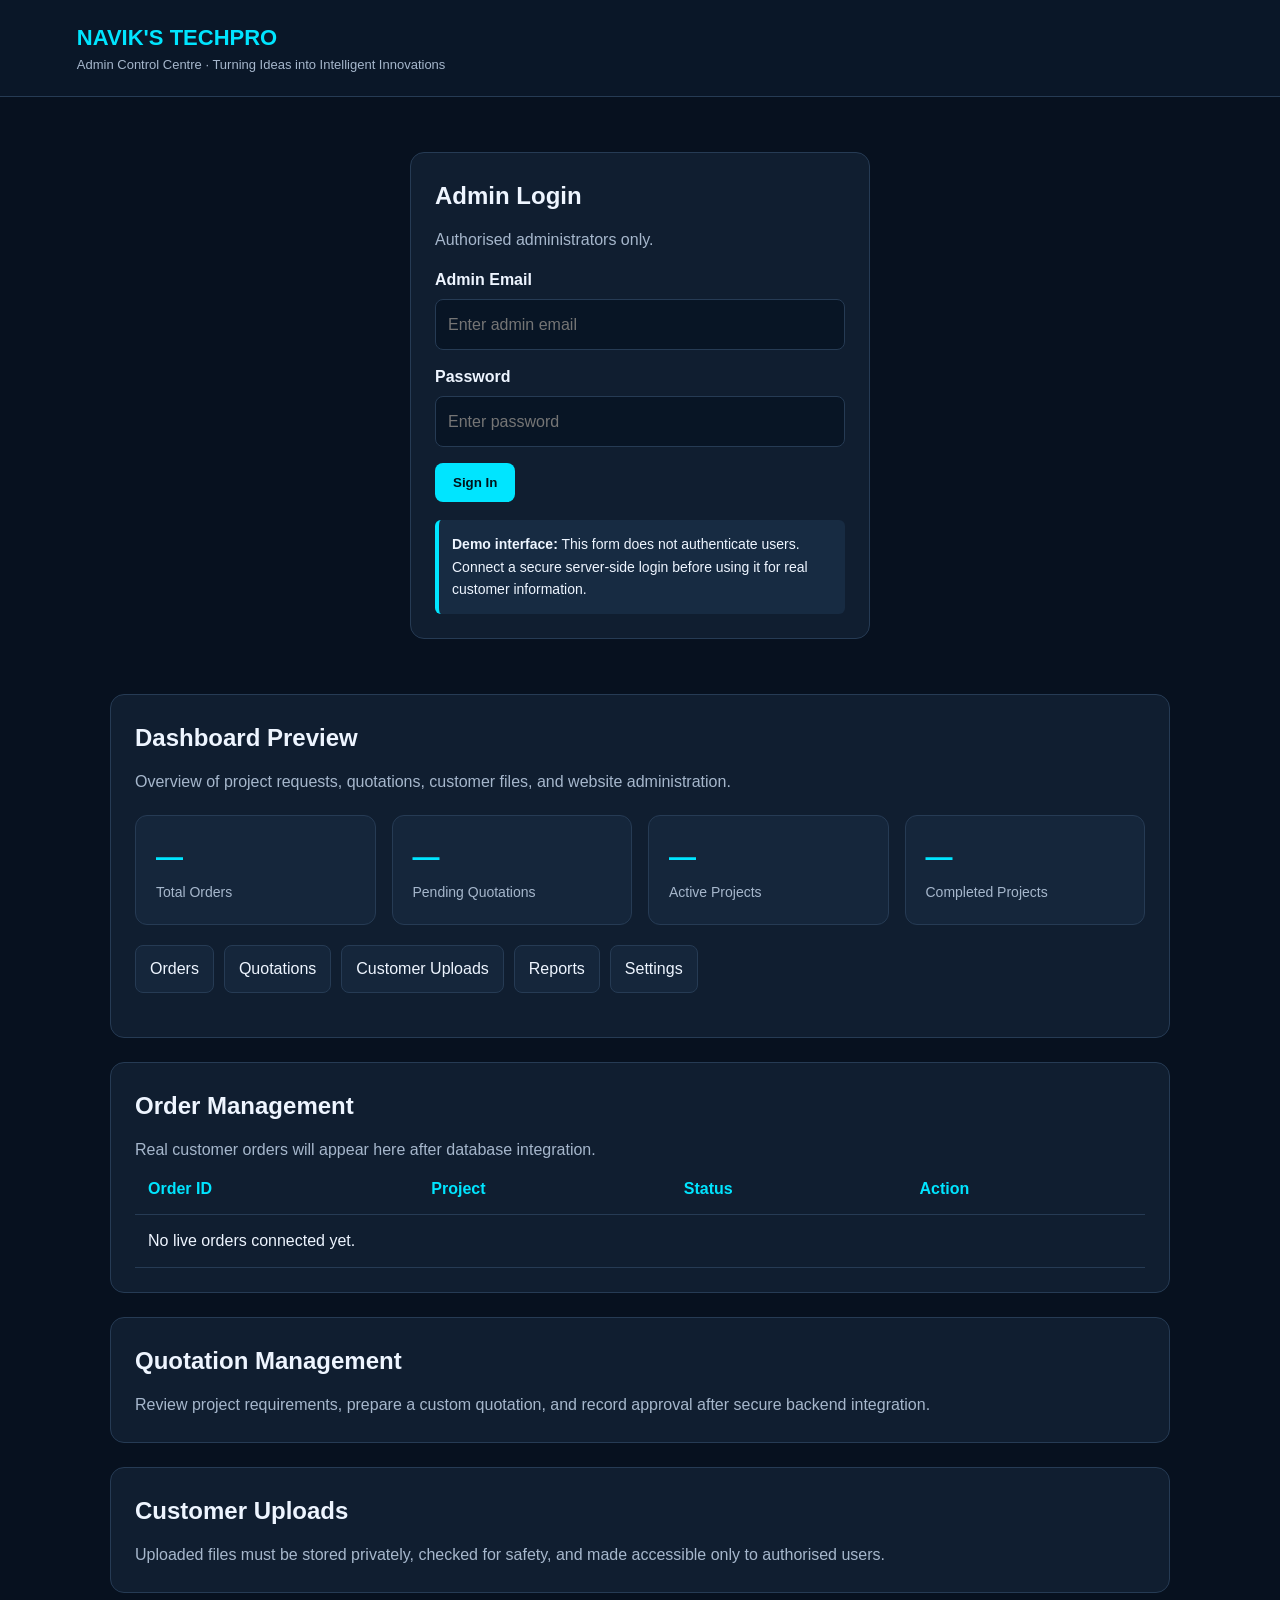
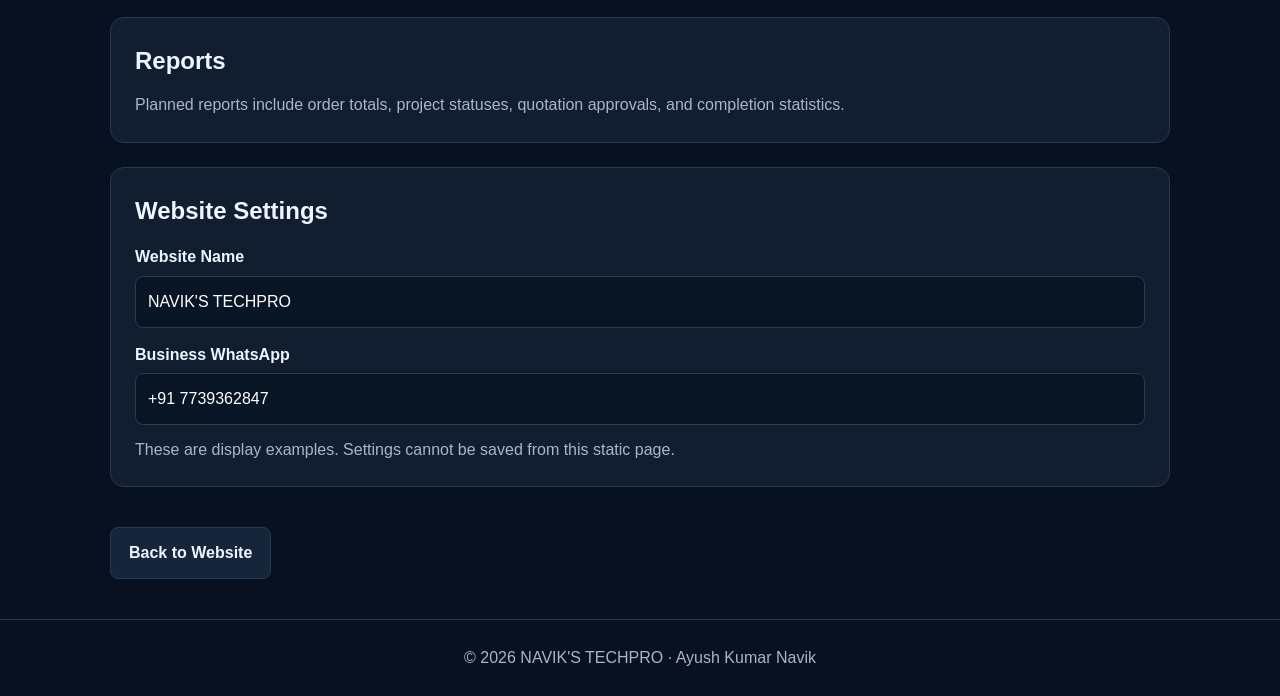
<file: admin.html>
<!DOCTYPE html>
<html lang="en">
<head>
<meta charset="UTF-8">
<meta name="viewport" content="width=device-width, initial-scale=1.0">
<title>Admin Dashboard | NAVIK'S TECHPRO</title>

<style>
* {
    box-sizing: border-box;
    margin: 0;
    padding: 0;
}

:root {
    --bg: #07111f;
    --panel: #101e30;
    --panel2: #15263b;
    --text: #eef5ff;
    --muted: #a6b7cc;
    --accent: #00e5ff;
    --border: #263b54;
}

body {
    font-family: Arial, sans-serif;
    background: var(--bg);
    color: var(--text);
    line-height: 1.6;
}

header {
    padding: 20px 6%;
    border-bottom: 1px solid var(--border);
    background: #0a1728;
}

.brand {
    color: var(--accent);
    font-size: 22px;
    font-weight: bold;
}

header p {
    color: var(--muted);
    font-size: 13px;
}

main {
    max-width: 1100px;
    margin: 35px auto;
    padding: 0 20px;
}

h1, h2, h3 {
    margin-bottom: 12px;
}

p {
    color: var(--muted);
}

.panel {
    background: var(--panel);
    border: 1px solid var(--border);
    border-radius: 14px;
    padding: 24px;
    margin-bottom: 24px;
}

.login-panel {
    max-width: 460px;
    margin: 55px auto;
}

label {
    display: block;
    margin: 14px 0 6px;
    font-weight: bold;
}

input, select, textarea {
    width: 100%;
    padding: 12px;
    background: #081525;
    color: white;
    border: 1px solid var(--border);
    border-radius: 8px;
    font: inherit;
}

button, .button {
    display: inline-block;
    margin-top: 16px;
    padding: 12px 18px;
    background: var(--accent);
    color: #00131b;
    border: none;
    border-radius: 8px;
    font-weight: bold;
    text-decoration: none;
    cursor: pointer;
}

.secondary {
    background: var(--panel2);
    color: var(--text);
    border: 1px solid var(--border);
}

.notice {
    background: #172b42;
    border-left: 4px solid var(--accent);
    padding: 13px;
    border-radius: 6px;
    margin-top: 18px;
    font-size: 14px;
}

.dashboard-grid {
    display: grid;
    grid-template-columns: repeat(auto-fit, minmax(190px, 1fr));
    gap: 16px;
    margin: 20px 0;
}

.stat {
    background: var(--panel2);
    border: 1px solid var(--border);
    border-radius: 12px;
    padding: 20px;
}

.stat strong {
    display: block;
    color: var(--accent);
    font-size: 27px;
}

.stat span {
    color: var(--muted);
    font-size: 14px;
}

.menu {
    display: flex;
    flex-wrap: wrap;
    gap: 10px;
    margin: 20px 0;
}

.menu a {
    color: var(--text);
    background: var(--panel2);
    border: 1px solid var(--border);
    border-radius: 8px;
    padding: 10px 14px;
    text-decoration: none;
}

.menu a:hover {
    border-color: var(--accent);
}

.table-wrap {
    overflow-x: auto;
}

table {
    width: 100%;
    border-collapse: collapse;
    min-width: 550px;
}

th, td {
    padding: 13px;
    border-bottom: 1px solid var(--border);
    text-align: left;
}

th {
    color: var(--accent);
}

footer {
    text-align: center;
    padding: 25px;
    color: var(--muted);
    border-top: 1px solid var(--border);
    margin-top: 40px;
}

@media (max-width: 600px) {
    main {
        margin-top: 20px;
    }

    .panel {
        padding: 17px;
    }
}
</style>
</head>

<body>

<header>
    <div class="brand">NAVIK'S TECHPRO</div>
    <p>Admin Control Centre · Turning Ideas into Intelligent Innovations</p>
</header>

<main>

    <!-- ADMIN LOGIN INTERFACE -->
    <section class="panel login-panel">
        <h1>Admin Login</h1>
        <p>Authorised administrators only.</p>

        <form action="#" method="post">
            <label for="admin-email">Admin Email</label>
            <input
                type="email"
                id="admin-email"
                name="admin_email"
                placeholder="Enter admin email"
                autocomplete="username"
                required
            >

            <label for="admin-password">Password</label>
            <input
                type="password"
                id="admin-password"
                name="admin_password"
                placeholder="Enter password"
                autocomplete="current-password"
                required
            >

            <button type="submit">Sign In</button>
        </form>

        <div class="notice">
            <strong>Demo interface:</strong> This form does not authenticate
            users. Connect a secure server-side login before using it for
            real customer information.
        </div>
    </section>

    <!-- DASHBOARD DESIGN PREVIEW -->
    <section class="panel">
        <h1>Dashboard Preview</h1>
        <p>
            Overview of project requests, quotations, customer files,
            and website administration.
        </p>

        <div class="dashboard-grid">
            <div class="stat">
                <strong>—</strong>
                <span>Total Orders</span>
            </div>

            <div class="stat">
                <strong>—</strong>
                <span>Pending Quotations</span>
            </div>

            <div class="stat">
                <strong>—</strong>
                <span>Active Projects</span>
            </div>

            <div class="stat">
                <strong>—</strong>
                <span>Completed Projects</span>
            </div>
        </div>

        <nav class="menu">
            <a href="#orders">Orders</a>
            <a href="#quotations">Quotations</a>
            <a href="#uploads">Customer Uploads</a>
            <a href="#reports">Reports</a>
            <a href="#settings">Settings</a>
        </nav>
    </section>

    <section class="panel" id="orders">
        <h2>Order Management</h2>
        <p>Real customer orders will appear here after database integration.</p>

        <div class="table-wrap">
            <table>
                <thead>
                    <tr>
                        <th>Order ID</th>
                        <th>Project</th>
                        <th>Status</th>
                        <th>Action</th>
                    </tr>
                </thead>
                <tbody>
                    <tr>
                        <td colspan="4">
                            No live orders connected yet.
                        </td>
                    </tr>
                </tbody>
            </table>
        </div>
    </section>

    <section class="panel" id="quotations">
        <h2>Quotation Management</h2>
        <p>
            Review project requirements, prepare a custom quotation,
            and record approval after secure backend integration.
        </p>
    </section>

    <section class="panel" id="uploads">
        <h2>Customer Uploads</h2>
        <p>
            Uploaded files must be stored privately, checked for safety,
            and made accessible only to authorised users.
        </p>
    </section>

    <section class="panel" id="reports">
        <h2>Reports</h2>
        <p>
            Planned reports include order totals, project statuses,
            quotation approvals, and completion statistics.
        </p>
    </section>

    <section class="panel" id="settings">
        <h2>Website Settings</h2>

        <label for="site-name">Website Name</label>
        <input
            id="site-name"
            type="text"
            value="NAVIK'S TECHPRO"
            readonly
        >

        <label for="contact-number">Business WhatsApp</label>
        <input
            id="contact-number"
            type="text"
            value="+91 7739362847"
            readonly
        >

        <p style="margin-top: 12px;">
            These are display examples. Settings cannot be saved
            from this static page.
        </p>
    </section>

    <a class="button secondary" href="index.html">
        Back to Website
    </a>

</main>

<footer>
    © 2026 NAVIK'S TECHPRO · Ayush Kumar Navik
</footer>

</body>
</html>
</file>
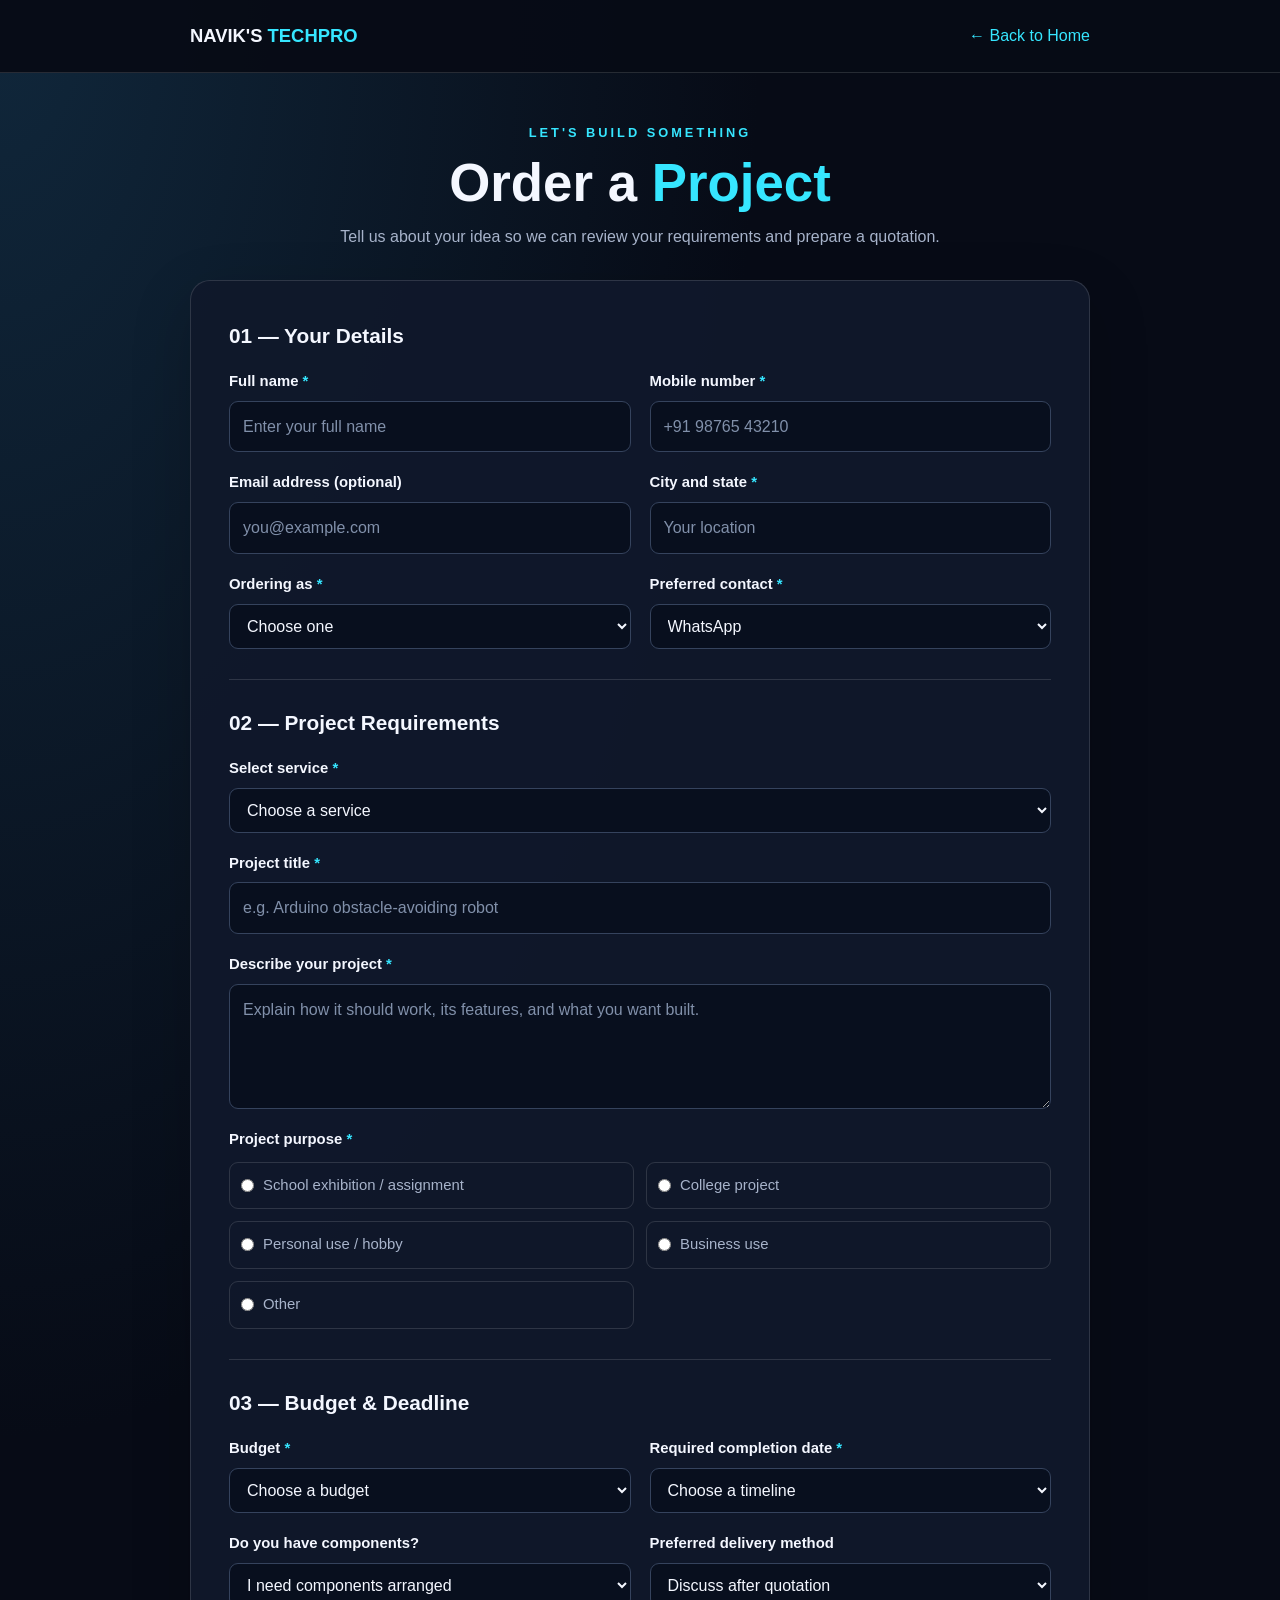
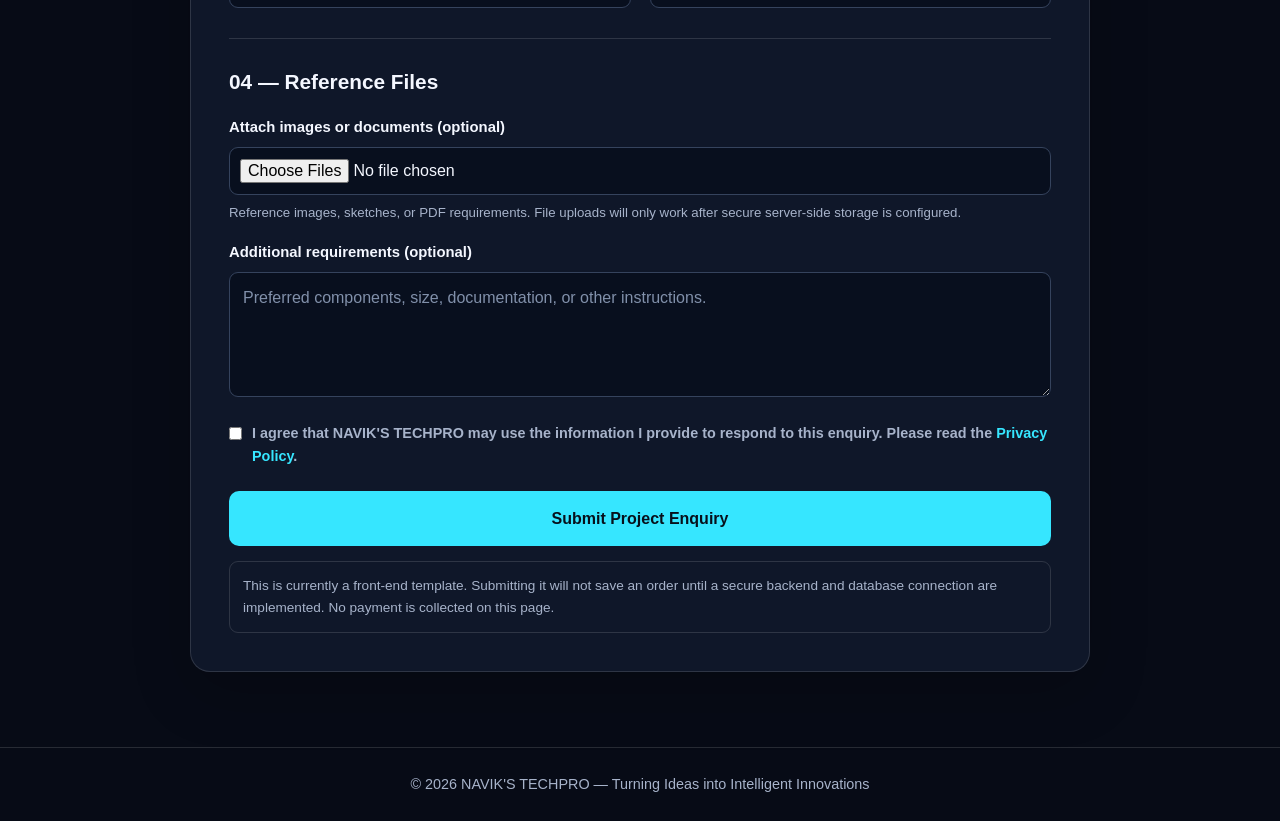
<file: order.html>
<!DOCTYPE html>
<html lang="en">
<head>
  <meta charset="UTF-8">
  <meta name="viewport" content="width=device-width, initial-scale=1.0">
  <meta name="theme-color" content="#070b16">
  <meta name="description" content="Submit your technology project enquiry to NAVIK'S TECHPRO.">
  <title>Order a Project | NAVIK'S TECHPRO</title>

  <style>
    :root {
      --bg: #070b16;
      --panel: #10182b;
      --cyan: #36e6ff;
      --purple: #9b72ff;
      --text: #f4f7ff;
      --muted: #a7b3ca;
      --border: rgba(255,255,255,.13);
    }

    * { box-sizing: border-box; margin: 0; padding: 0; }

    body {
      font-family: Arial, Helvetica, sans-serif;
      background:
        radial-gradient(ellipse at top left, #10273b, transparent 42%),
        var(--bg);
      color: var(--text);
      line-height: 1.6;
      min-height: 100vh;
    }

    a { color: inherit; text-decoration: none; }

    .container { width: min(900px, 92%); margin: auto; }

    header {
      border-bottom: 1px solid var(--border);
      background: rgba(7,11,22,.95);
    }

    .navbar {
      min-height: 72px;
      display: flex;
      justify-content: space-between;
      align-items: center;
      gap: 16px;
      flex-wrap: wrap;
      padding: 12px 0;
    }

    .logo { font-weight: 900; font-size: 1.15rem; }
    .logo span { color: var(--cyan); }

    .back-link { color: var(--cyan); }

    main { padding: 50px 0 75px; }

    .intro { text-align: center; margin-bottom: 30px; }

    .eyebrow {
      color: var(--cyan);
      font-size: .8rem;
      letter-spacing: 3px;
      text-transform: uppercase;
      font-weight: 800;
    }

    h1 {
      font-size: clamp(2rem, 5vw, 3.3rem);
      line-height: 1.15;
      margin: 10px 0;
    }

    .intro p { color: var(--muted); }

    .form-panel {
      background: rgba(16,24,43,.96);
      border: 1px solid var(--border);
      border-radius: 20px;
      padding: clamp(20px, 5vw, 38px);
      box-shadow: 0 20px 60px rgba(0,0,0,.2);
    }

    .form-section + .form-section {
      border-top: 1px solid var(--border);
      margin-top: 30px;
      padding-top: 26px;
    }

    h2 { font-size: 1.3rem; margin-bottom: 18px; }

    .form-grid {
      display: grid;
      grid-template-columns: repeat(2, minmax(0, 1fr));
      gap: 19px;
    }

    .field { display: flex; flex-direction: column; gap: 7px; }
    .full { grid-column: 1 / -1; }

    label, legend { font-weight: 700; font-size: .93rem; }

    .required { color: var(--cyan); }

    input, select, textarea {
      width: 100%;
      padding: 12px 13px;
      border: 1px solid #35435d;
      border-radius: 9px;
      background: #080f1e;
      color: var(--text);
      font: inherit;
    }

    input:focus, select:focus, textarea:focus {
      outline: 2px solid var(--cyan);
      outline-offset: 2px;
    }

    input::placeholder, textarea::placeholder { color: #8190aa; }

    textarea { resize: vertical; min-height: 125px; }

    input[type="file"] { padding: 10px; }

    fieldset { border: 0; min-width: 0; }

    .choices {
      display: grid;
      grid-template-columns: repeat(2, minmax(0, 1fr));
      gap: 12px;
      margin-top: 10px;
    }

    .choice {
      display: flex;
      align-items: flex-start;
      gap: 9px;
      border: 1px solid var(--border);
      padding: 11px;
      border-radius: 9px;
      color: var(--muted);
      font-weight: 400;
    }

    .choice input {
      width: auto;
      margin-top: 5px;
      accent-color: var(--cyan);
    }

    .hint { color: var(--muted); font-size: .83rem; }

    .consent {
      display: flex;
      gap: 10px;
      align-items: flex-start;
      margin-top: 25px;
      color: var(--muted);
      font-size: .9rem;
    }

    .consent input {
      width: auto;
      margin-top: 5px;
      accent-color: var(--cyan);
    }

    .submit-button {
      display: block;
      width: 100%;
      margin-top: 23px;
      border: 0;
      border-radius: 10px;
      padding: 15px;
      background: var(--cyan);
      color: #07101b;
      font: inherit;
      font-weight: 900;
      cursor: pointer;
    }

    .submit-button:hover { background: #91f3ff; }

    .notice {
      margin-top: 15px;
      padding: 13px;
      border-radius: 9px;
      border: 1px solid var(--border);
      color: var(--muted);
      font-size: .85rem;
    }

    footer {
      border-top: 1px solid var(--border);
      padding: 25px 0;
      color: var(--muted);
      text-align: center;
      font-size: .9rem;
    }

    @media (max-width: 600px) {
      .form-grid, .choices { grid-template-columns: 1fr; }
      .full { grid-column: auto; }
      main { padding-top: 35px; }
    }
  </style>
</head>

<body>
<header>
  <div class="container navbar">
    <a class="logo" href="index.html">NAVIK'S <span>TECHPRO</span></a>
    <a class="back-link" href="index.html">← Back to Home</a>
  </div>
</header>

<main class="container">
  <div class="intro">
    <div class="eyebrow">Let's Build Something</div>
    <h1>Order a <span style="color:#36e6ff">Project</span></h1>
    <p>Tell us about your idea so we can review your requirements and prepare a quotation.</p>
  </div>

  <div class="form-panel">
    <!--
      This is a front-end form template.
      Do not enter real customer data expecting it to be saved:
      no backend is connected yet.
    -->
    <form action="#" method="post" enctype="multipart/form-data">

      <section class="form-section">
        <h2>01 — Your Details</h2>
        <div class="form-grid">
          <div class="field">
            <label for="name">Full name <span class="required">*</span></label>
            <input id="name" name="customer_name" type="text"
                   autocomplete="name" maxlength="100" required
                   placeholder="Enter your full name">
          </div>

          <div class="field">
            <label for="phone">Mobile number <span class="required">*</span></label>
            <input id="phone" name="phone" type="tel"
                   autocomplete="tel" maxlength="20" required
                   placeholder="+91 98765 43210">
          </div>

          <div class="field">
            <label for="email">Email address (optional)</label>
            <input id="email" name="email" type="email"
                   autocomplete="email" maxlength="254"
                   placeholder="you@example.com">
          </div>

          <div class="field">
            <label for="city">City and state <span class="required">*</span></label>
            <input id="city" name="city" type="text"
                   autocomplete="address-level2" maxlength="120"
                   required placeholder="Your location">
          </div>

          <div class="field">
            <label for="customer_type">Ordering as <span class="required">*</span></label>
            <select id="customer_type" name="customer_type" required>
              <option value="">Choose one</option>
              <option value="student">Student</option>
              <option value="individual">Individual / hobbyist</option>
              <option value="school">School / college</option>
              <option value="business">Business / organisation</option>
            </select>
          </div>

          <div class="field">
            <label for="contact_method">Preferred contact <span class="required">*</span></label>
            <select id="contact_method" name="contact_method" required>
              <option value="whatsapp">WhatsApp</option>
              <option value="call">Phone call</option>
              <option value="email">Email</option>
            </select>
          </div>
        </div>
      </section>

      <section class="form-section">
        <h2>02 — Project Requirements</h2>
        <div class="form-grid">
          <div class="field full">
            <label for="service">Select service <span class="required">*</span></label>
            <select id="service" name="service" required>
              <option value="">Choose a service</option>
              <option>Arduino & Robotics</option>
              <option>AI Projects</option>
              <option>Website Development</option>
              <option>School & College Projects</option>
              <option>Electronics Repair & Prototyping</option>
              <option>IoT & Smart Home Projects</option>
              <option>Technical Consultation</option>
              <option>3D Design & CAD</option>
              <option>Other</option>
            </select>
          </div>

          <div class="field full">
            <label for="project_name">Project title <span class="required">*</span></label>
            <input id="project_name" name="project_name" type="text"
                   maxlength="150" required
                   placeholder="e.g. Arduino obstacle-avoiding robot">
          </div>

          <div class="field full">
            <label for="description">Describe your project <span class="required">*</span></label>
            <textarea id="description" name="description"
                      minlength="10" maxlength="5000" required
                      placeholder="Explain how it should work, its features, and what you want built."></textarea>
          </div>

          <fieldset class="field full">
            <legend>Project purpose <span class="required">*</span></legend>
            <div class="choices">
              <label class="choice"><input type="radio" name="purpose" value="school" required> School exhibition / assignment</label>
              <label class="choice"><input type="radio" name="purpose" value="college"> College project</label>
              <label class="choice"><input type="radio" name="purpose" value="personal"> Personal use / hobby</label>
              <label class="choice"><input type="radio" name="purpose" value="business"> Business use</label>
              <label class="choice"><input type="radio" name="purpose" value="other"> Other</label>
            </div>
          </fieldset>
        </div>
      </section>

      <section class="form-section">
        <h2>03 — Budget & Deadline</h2>
        <div class="form-grid">
          <div class="field">
            <label for="budget">Budget <span class="required">*</span></label>
            <select id="budget" name="budget" required>
              <option value="">Choose a budget</option>
              <option>Under ₹500</option>
              <option>₹500–₹2,000</option>
              <option>₹2,001–₹5,000</option>
              <option>₹5,001–₹10,000</option>
              <option>Above ₹10,000</option>
              <option>Not sure — suggest a budget</option>
            </select>
          </div>

          <div class="field">
            <label for="deadline">Required completion date <span class="required">*</span></label>
            <select id="deadline" name="deadline" required>
              <option value="">Choose a timeline</option>
              <option>Within 3 days</option>
              <option>Within 1 week</option>
              <option>Within 2–4 weeks</option>
              <option>Flexible / to be discussed</option>
            </select>
          </div>

          <div class="field">
            <label for="parts">Do you have components?</label>
            <select id="parts" name="parts">
              <option value="need">I need components arranged</option>
              <option value="have">I already have some components</option>
              <option value="unsure">Not sure yet</option>
            </select>
          </div>

          <div class="field">
            <label for="delivery">Preferred delivery method</label>
            <select id="delivery" name="delivery">
              <option value="discuss">Discuss after quotation</option>
              <option value="pickup">In-person collection, if available</option>
              <option value="shipping">Courier, if available</option>
              <option value="digital">Digital delivery (code/design)</option>
            </select>
          </div>
        </div>
      </section>

      <section class="form-section">
        <h2>04 — Reference Files</h2>
        <div class="field">
          <label for="reference_files">Attach images or documents (optional)</label>
          <input id="reference_files" name="reference_files[]"
                 type="file" multiple
                 accept=".png,.jpg,.jpeg,.webp,.pdf">
          <p class="hint">
            Reference images, sketches, or PDF requirements.
            File uploads will only work after secure server-side storage is configured.
          </p>
        </div>

        <div class="field" style="margin-top:18px">
          <label for="notes">Additional requirements (optional)</label>
          <textarea id="notes" name="notes" maxlength="3000"
                    placeholder="Preferred components, size, documentation, or other instructions."></textarea>
        </div>
      </section>

      <label class="consent">
        <input type="checkbox" name="contact_consent" value="yes" required>
        <span>I agree that NAVIK'S TECHPRO may use the information I provide to respond to this enquiry. Please read the <a href="privacy.html" style="color:#36e6ff">Privacy Policy</a>.</span>
      </label>

      <button class="submit-button" type="submit">
        Submit Project Enquiry
      </button>

      <p class="notice">
        This is currently a front-end template. Submitting it will not save an order
        until a secure backend and database connection are implemented.
        No payment is collected on this page.
      </p>
    </form>
  </div>
</main>

<footer>
  <div class="container">
    © 2026 NAVIK'S TECHPRO — Turning Ideas into Intelligent Innovations
  </div>
</footer>
</body>
</html>
</file>
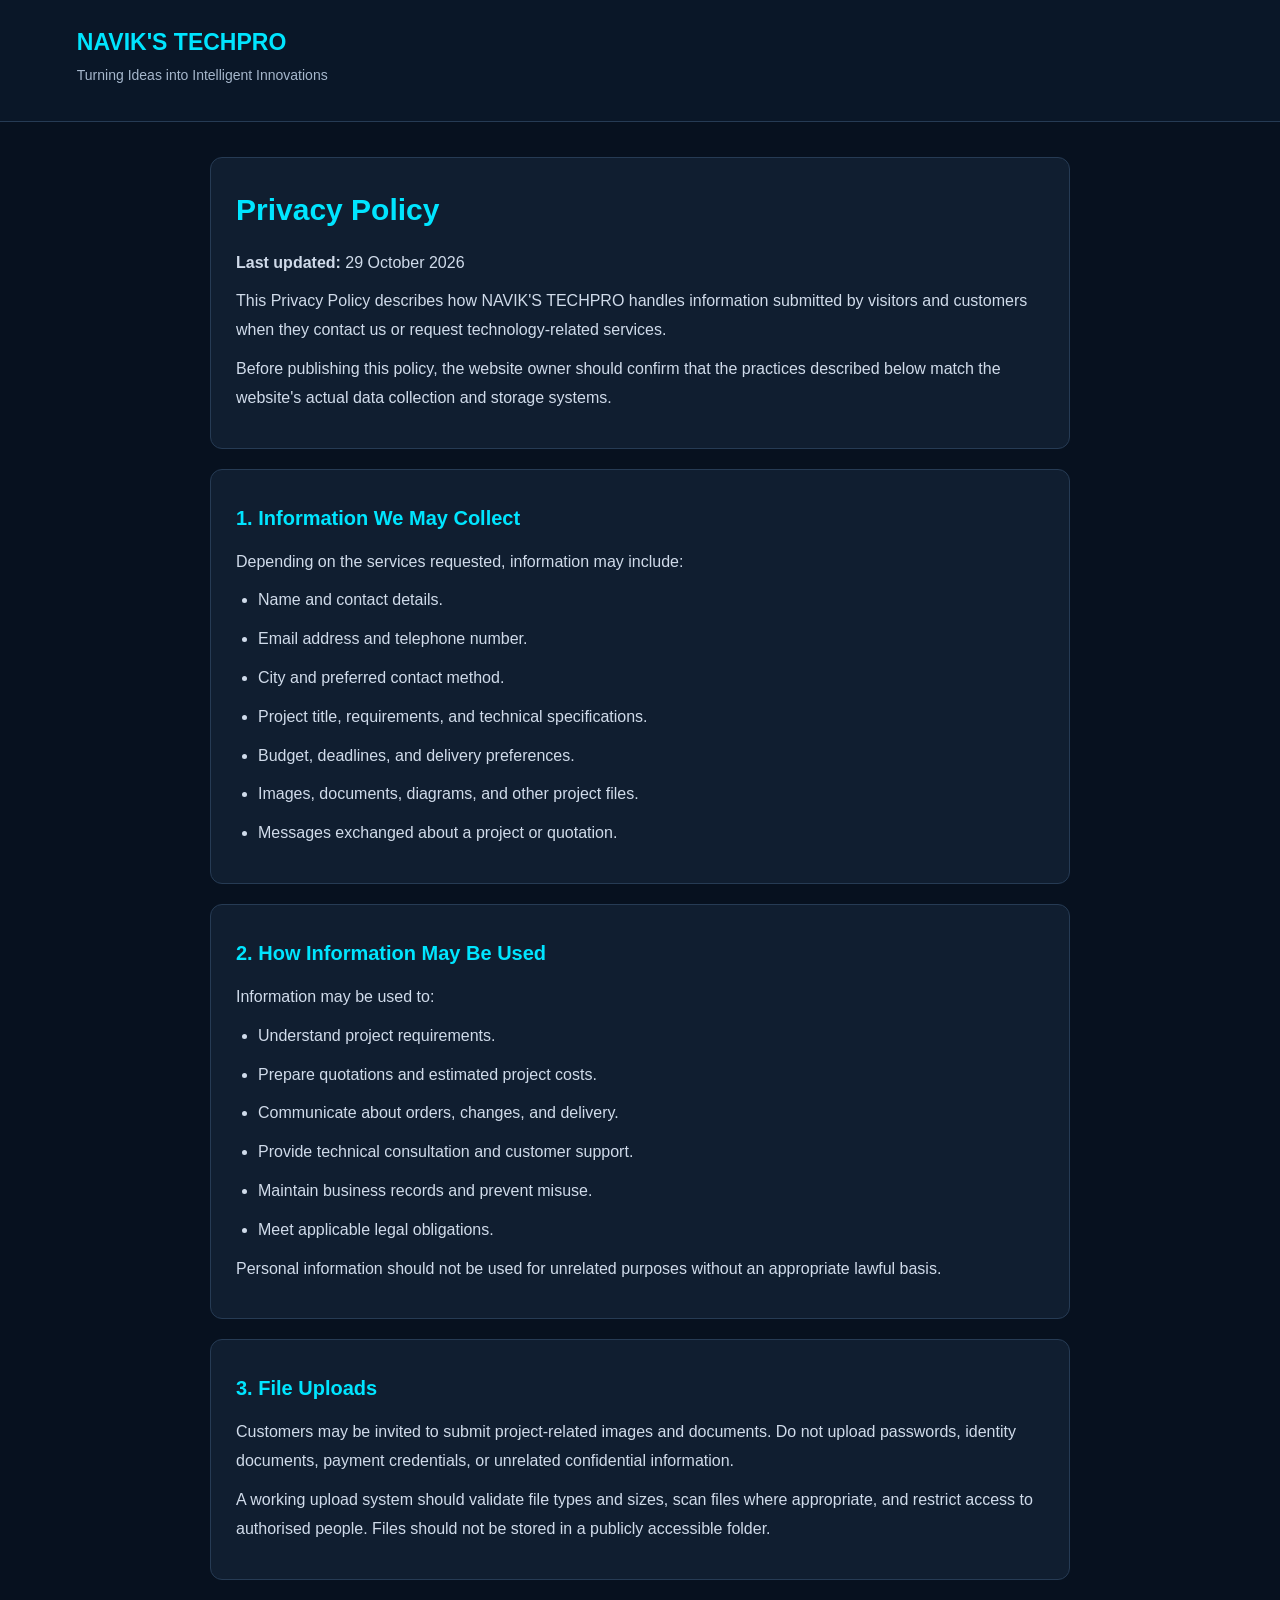
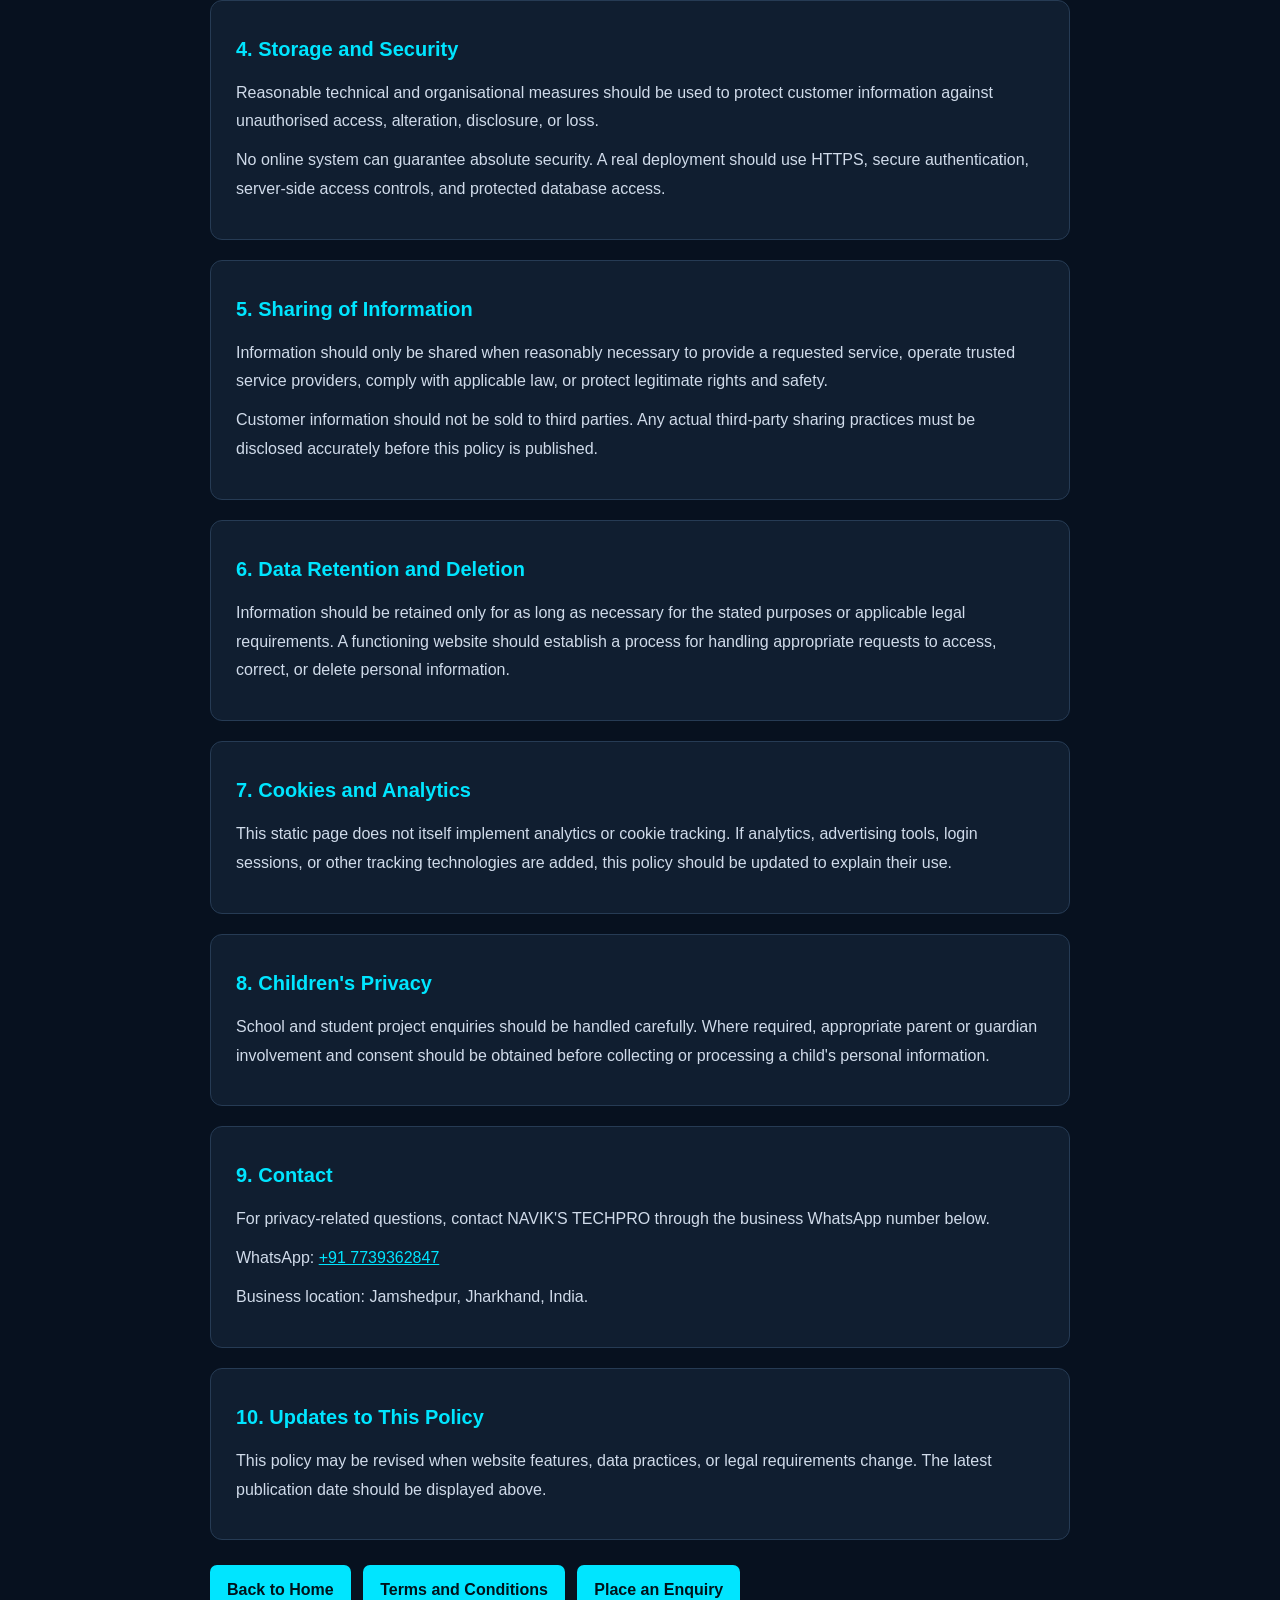
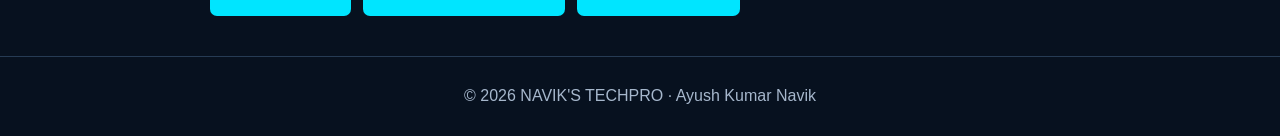
<file: privacy.html>
<!DOCTYPE html>
<html lang="en">
<head>
<meta charset="UTF-8">
<meta name="viewport" content="width=device-width, initial-scale=1.0">

<title>Privacy Policy | NAVIK'S TECHPRO</title>

<style>
* {
    box-sizing: border-box;
    margin: 0;
    padding: 0;
}

body {
    font-family: Arial, sans-serif;
    background: #07111f;
    color: #eef5ff;
    line-height: 1.8;
}

header {
    background: #0a1728;
    border-bottom: 1px solid #263b54;
    padding: 22px 6%;
}

.brand {
    color: #00e5ff;
    font-size: 23px;
    font-weight: bold;
}

header p {
    color: #a6b7cc;
    font-size: 14px;
}

main {
    max-width: 900px;
    margin: 35px auto;
    padding: 0 20px;
}

section {
    background: #101e30;
    border: 1px solid #263b54;
    border-radius: 12px;
    padding: 25px;
    margin-bottom: 20px;
}

h1, h2 {
    color: #00e5ff;
    margin-bottom: 12px;
}

h1 {
    font-size: 30px;
}

h2 {
    font-size: 20px;
    margin-top: 5px;
}

p, li {
    color: #d0dbea;
    margin-bottom: 10px;
}

ul {
    padding-left: 22px;
}

a {
    color: #00e5ff;
}

.button {
    display: inline-block;
    background: #00e5ff;
    color: #00131b;
    padding: 11px 17px;
    border-radius: 7px;
    text-decoration: none;
    font-weight: bold;
    margin: 5px 8px 5px 0;
}

footer {
    text-align: center;
    padding: 25px;
    color: #a6b7cc;
    border-top: 1px solid #263b54;
    margin-top: 35px;
}

@media (max-width: 600px) {
    h1 {
        font-size: 25px;
    }

    section {
        padding: 18px;
    }
}
</style>
</head>

<body>

<header>
    <div class="brand">NAVIK'S TECHPRO</div>
    <p>Turning Ideas into Intelligent Innovations</p>
</header>

<main>

    <section>
        <h1>Privacy Policy</h1>
        <p><strong>Last updated:</strong> 29 October 2026</p>

        <p>
            This Privacy Policy describes how NAVIK'S TECHPRO handles
            information submitted by visitors and customers when they
            contact us or request technology-related services.
        </p>

        <p>
            Before publishing this policy, the website owner should
            confirm that the practices described below match the
            website's actual data collection and storage systems.
        </p>
    </section>

    <section>
        <h2>1. Information We May Collect</h2>
        <p>Depending on the services requested, information may include:</p>

        <ul>
            <li>Name and contact details.</li>
            <li>Email address and telephone number.</li>
            <li>City and preferred contact method.</li>
            <li>Project title, requirements, and technical specifications.</li>
            <li>Budget, deadlines, and delivery preferences.</li>
            <li>Images, documents, diagrams, and other project files.</li>
            <li>Messages exchanged about a project or quotation.</li>
        </ul>
    </section>

    <section>
        <h2>2. How Information May Be Used</h2>
        <p>Information may be used to:</p>

        <ul>
            <li>Understand project requirements.</li>
            <li>Prepare quotations and estimated project costs.</li>
            <li>Communicate about orders, changes, and delivery.</li>
            <li>Provide technical consultation and customer support.</li>
            <li>Maintain business records and prevent misuse.</li>
            <li>Meet applicable legal obligations.</li>
        </ul>

        <p>
            Personal information should not be used for unrelated
            purposes without an appropriate lawful basis.
        </p>
    </section>

    <section>
        <h2>3. File Uploads</h2>
        <p>
            Customers may be invited to submit project-related images
            and documents. Do not upload passwords, identity documents,
            payment credentials, or unrelated confidential information.
        </p>

        <p>
            A working upload system should validate file types and sizes,
            scan files where appropriate, and restrict access to
            authorised people. Files should not be stored in a publicly
            accessible folder.
        </p>
    </section>

    <section>
        <h2>4. Storage and Security</h2>
        <p>
            Reasonable technical and organisational measures should be
            used to protect customer information against unauthorised
            access, alteration, disclosure, or loss.
        </p>

        <p>
            No online system can guarantee absolute security. A real
            deployment should use HTTPS, secure authentication,
            server-side access controls, and protected database access.
        </p>
    </section>

    <section>
        <h2>5. Sharing of Information</h2>
        <p>
            Information should only be shared when reasonably necessary
            to provide a requested service, operate trusted service
            providers, comply with applicable law, or protect legitimate
            rights and safety.
        </p>

        <p>
            Customer information should not be sold to third parties.
            Any actual third-party sharing practices must be disclosed
            accurately before this policy is published.
        </p>
    </section>

    <section>
        <h2>6. Data Retention and Deletion</h2>
        <p>
            Information should be retained only for as long as necessary
            for the stated purposes or applicable legal requirements.
            A functioning website should establish a process for
            handling appropriate requests to access, correct, or delete
            personal information.
        </p>
    </section>

    <section>
        <h2>7. Cookies and Analytics</h2>
        <p>
            This static page does not itself implement analytics or
            cookie tracking. If analytics, advertising tools, login
            sessions, or other tracking technologies are added, this
            policy should be updated to explain their use.
        </p>
    </section>

    <section>
        <h2>8. Children's Privacy</h2>
        <p>
            School and student project enquiries should be handled
            carefully. Where required, appropriate parent or guardian
            involvement and consent should be obtained before collecting
            or processing a child's personal information.
        </p>
    </section>

    <section>
        <h2>9. Contact</h2>
        <p>
            For privacy-related questions, contact NAVIK'S TECHPRO
            through the business WhatsApp number below.
        </p>

        <p>
            WhatsApp:
            <a href="https://wa.me/917739362847">
                +91 7739362847
            </a>
        </p>

        <p>
            Business location: Jamshedpur, Jharkhand, India.
        </p>
    </section>

    <section>
        <h2>10. Updates to This Policy</h2>
        <p>
            This policy may be revised when website features, data
            practices, or legal requirements change. The latest
            publication date should be displayed above.
        </p>
    </section>

    <a class="button" href="index.html">Back to Home</a>
    <a class="button" href="terms.html">Terms and Conditions</a>
    <a class="button" href="order.html">Place an Enquiry</a>

</main>

<footer>
    © 2026 NAVIK'S TECHPRO · Ayush Kumar Navik
</footer>

</body>
</html>
</file>
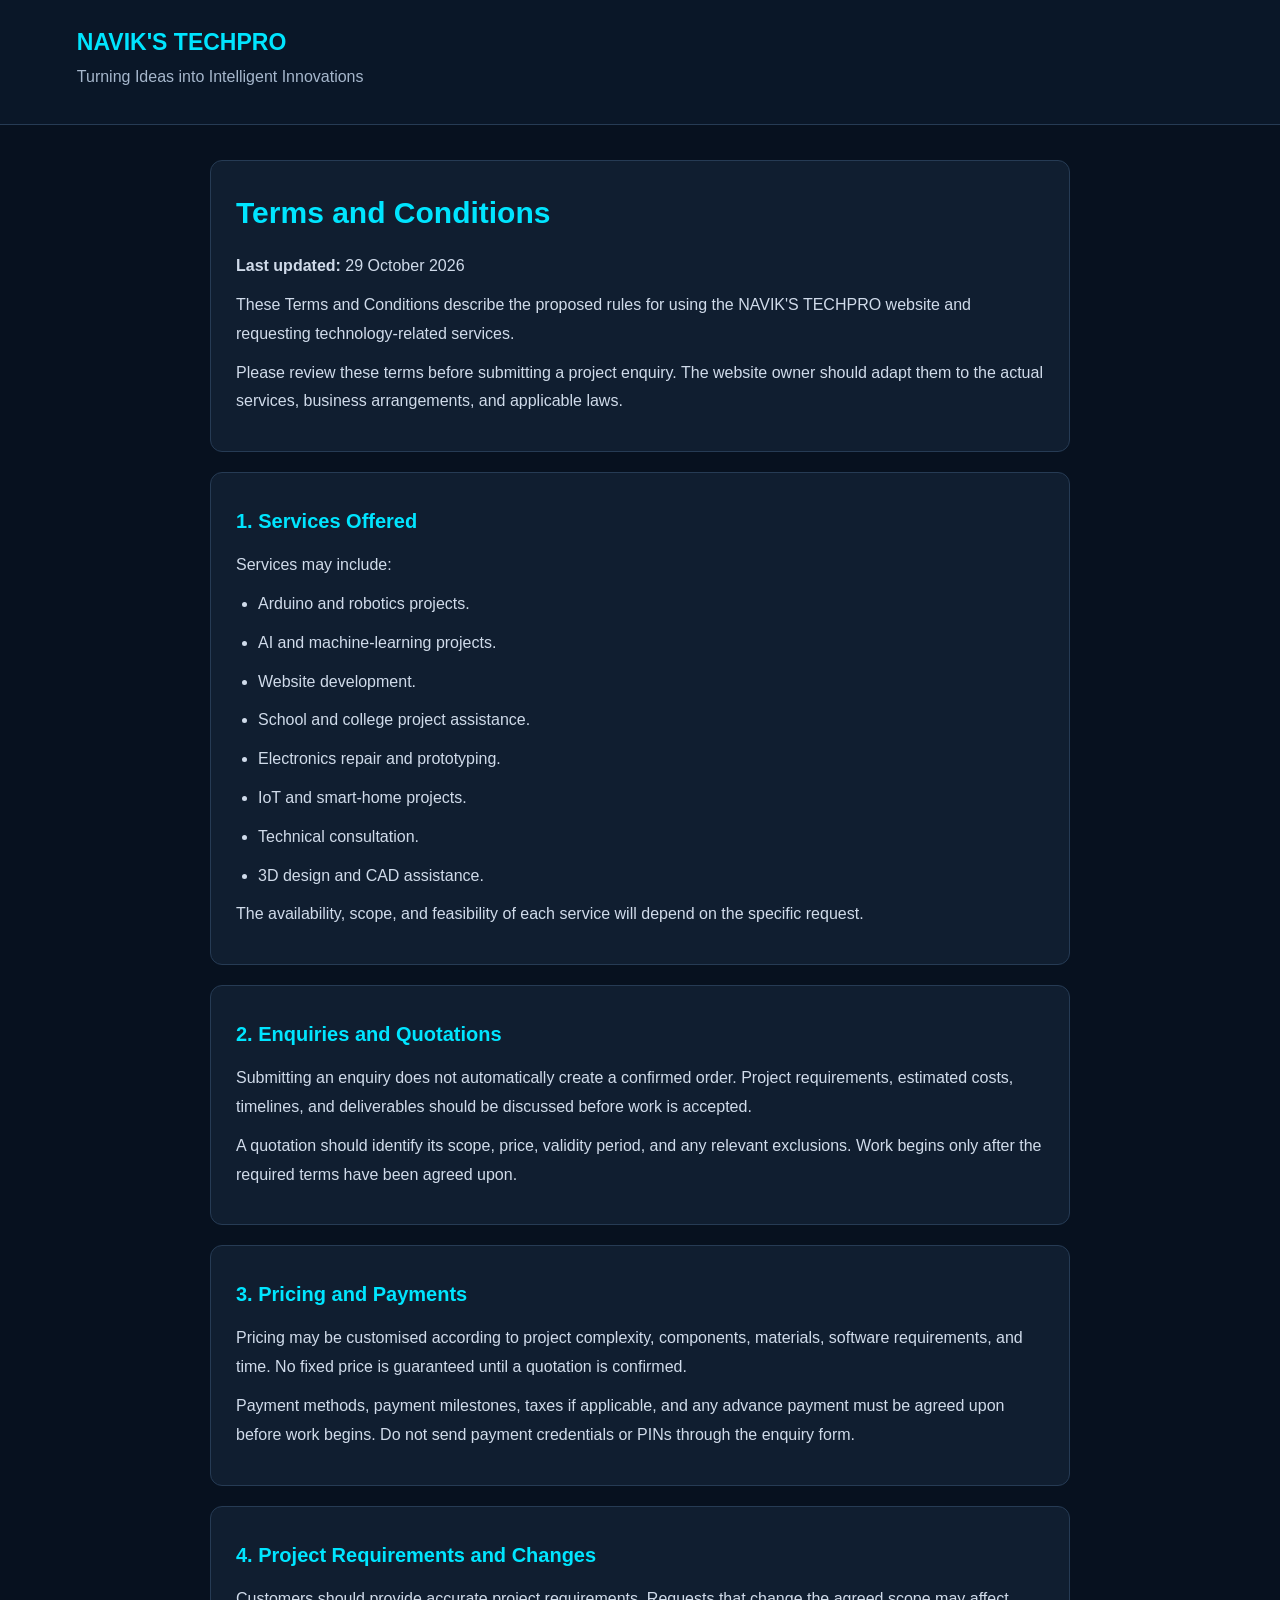
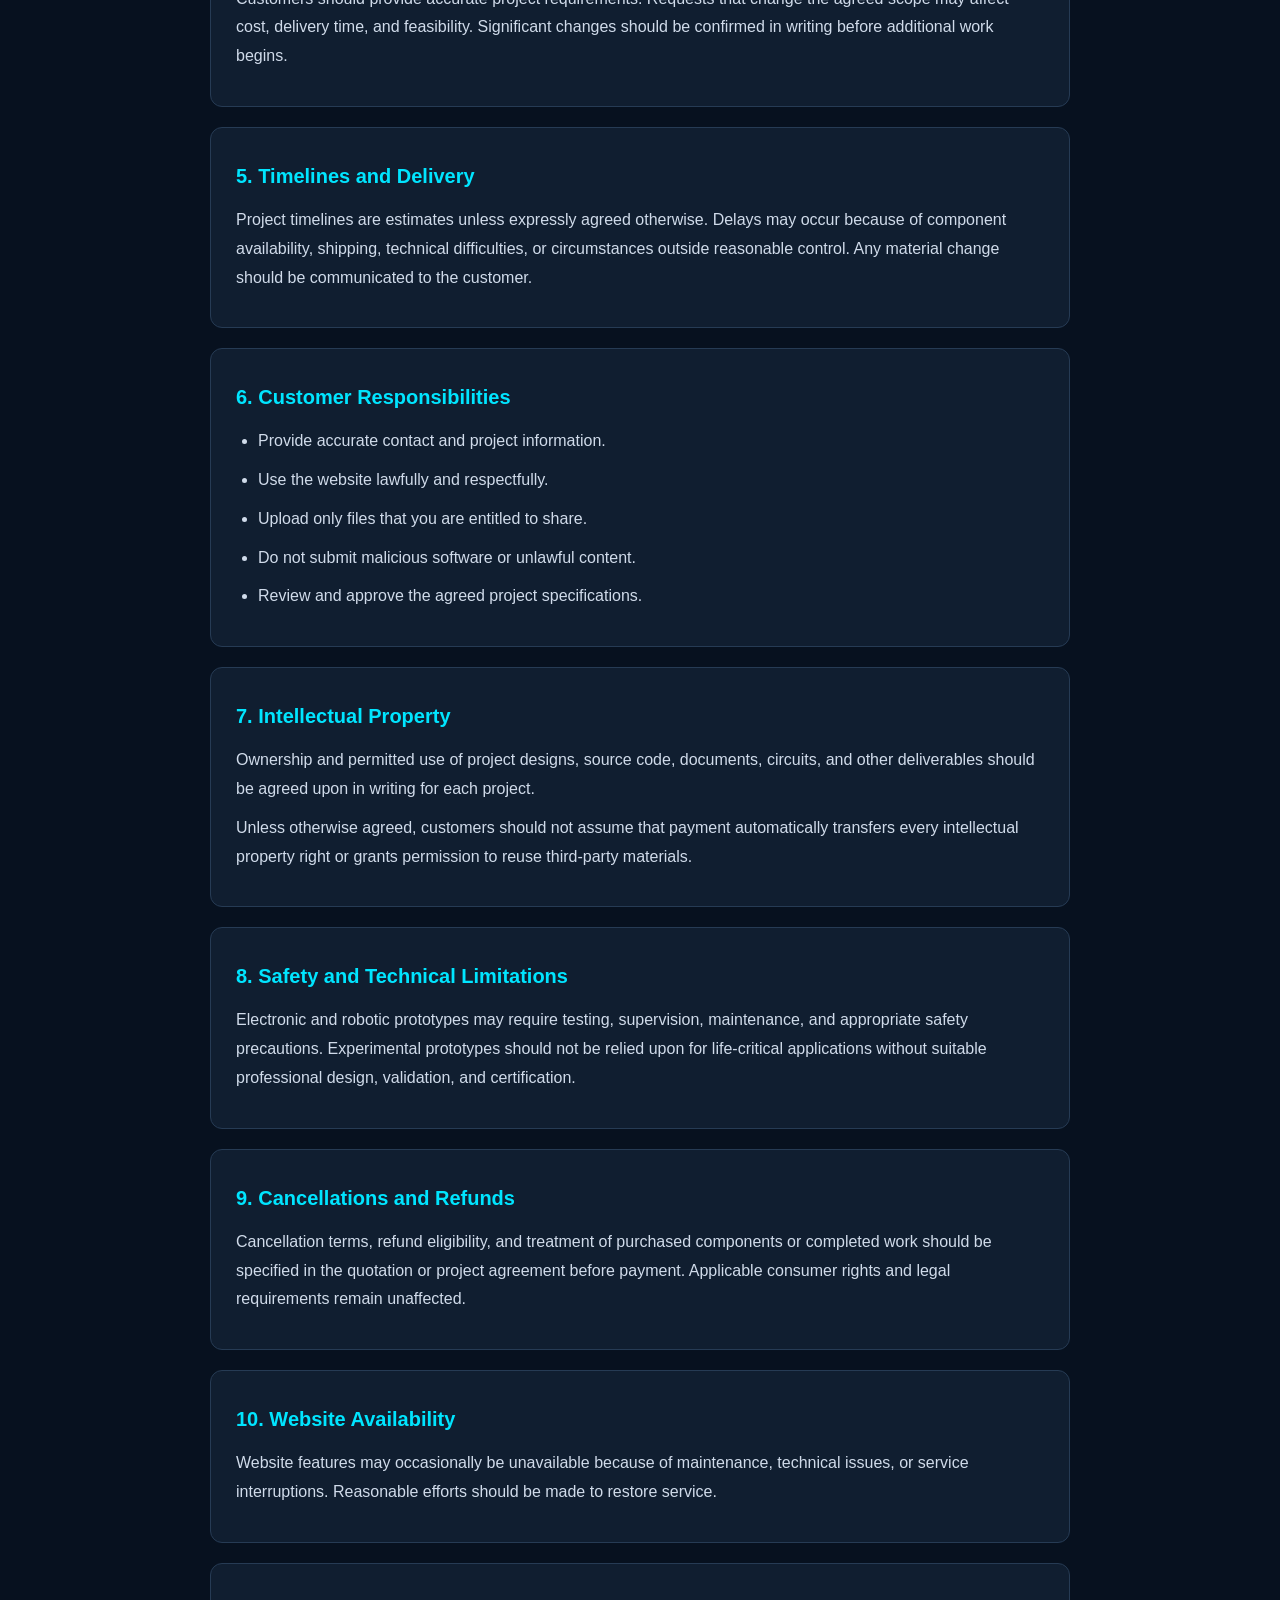
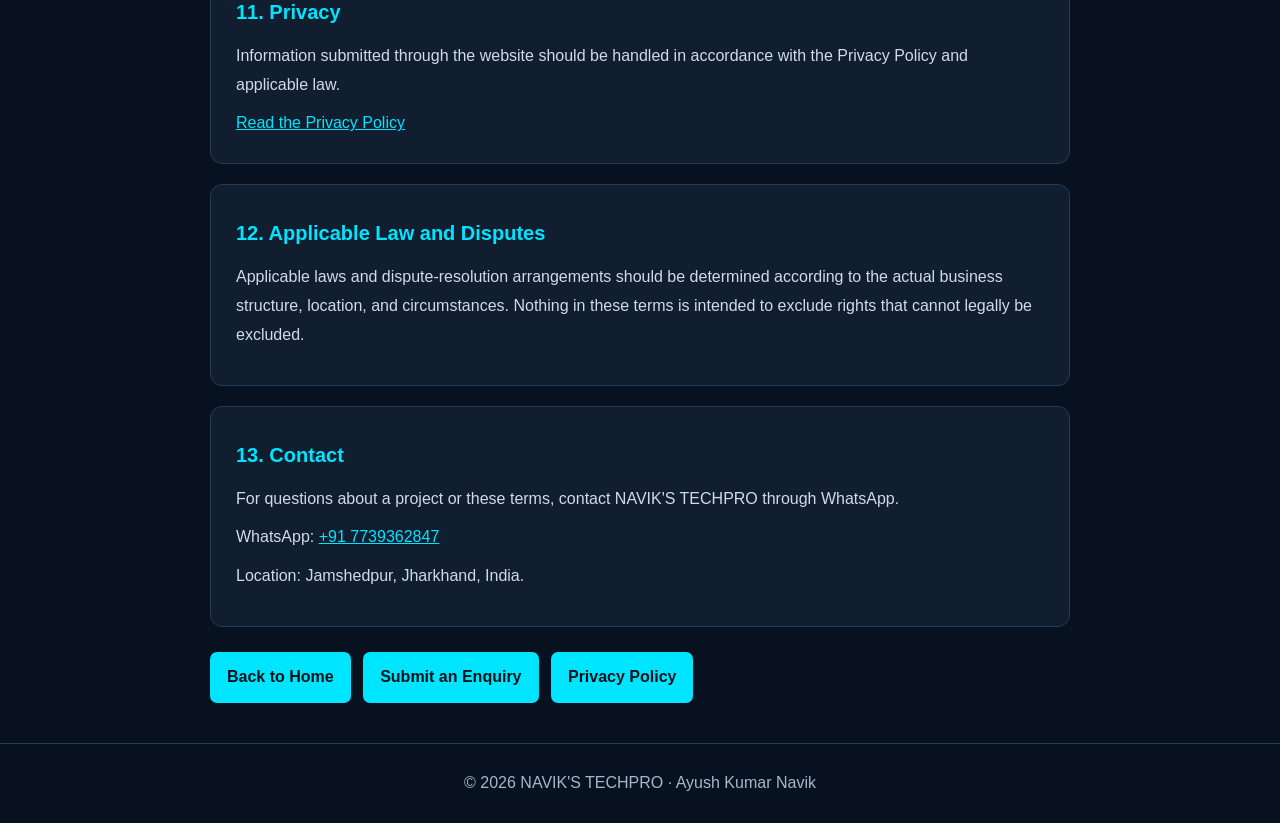
<file: terms.html>
<!DOCTYPE html>
<html lang="en">
<head>
<meta charset="UTF-8">
<meta name="viewport" content="width=device-width, initial-scale=1.0">

<title>Terms and Conditions | NAVIK'S TECHPRO</title>

<style>
* {
    box-sizing: border-box;
    margin: 0;
    padding: 0;
}

body {
    font-family: Arial, sans-serif;
    background: #07111f;
    color: #eef5ff;
    line-height: 1.8;
}

header {
    background: #0a1728;
    border-bottom: 1px solid #263b54;
    padding: 22px 6%;
}

.brand {
    color: #00e5ff;
    font-size: 23px;
    font-weight: bold;
}

header p, footer {
    color: #a6b7cc;
}

main {
    max-width: 900px;
    margin: 35px auto;
    padding: 0 20px;
}

section {
    background: #101e30;
    border: 1px solid #263b54;
    border-radius: 12px;
    padding: 25px;
    margin-bottom: 20px;
}

h1, h2 {
    color: #00e5ff;
    margin-bottom: 12px;
}

h1 {
    font-size: 30px;
}

h2 {
    font-size: 20px;
    margin-top: 5px;
}

p, li {
    color: #d0dbea;
    margin-bottom: 10px;
}

ul {
    padding-left: 22px;
}

a {
    color: #00e5ff;
}

.button {
    display: inline-block;
    background: #00e5ff;
    color: #00131b;
    padding: 11px 17px;
    border-radius: 7px;
    text-decoration: none;
    font-weight: bold;
    margin: 5px 8px 5px 0;
}

footer {
    text-align: center;
    padding: 25px;
    border-top: 1px solid #263b54;
    margin-top: 35px;
}

@media (max-width: 600px) {
    h1 {
        font-size: 25px;
    }

    section {
        padding: 18px;
    }
}
</style>
</head>

<body>

<header>
    <div class="brand">NAVIK'S TECHPRO</div>
    <p>Turning Ideas into Intelligent Innovations</p>
</header>

<main>

    <section>
        <h1>Terms and Conditions</h1>
        <p><strong>Last updated:</strong> 29 October 2026</p>

        <p>
            These Terms and Conditions describe the proposed rules
            for using the NAVIK'S TECHPRO website and requesting
            technology-related services.
        </p>

        <p>
            Please review these terms before submitting a project
            enquiry. The website owner should adapt them to the actual
            services, business arrangements, and applicable laws.
        </p>
    </section>

    <section>
        <h2>1. Services Offered</h2>
        <p>Services may include:</p>

        <ul>
            <li>Arduino and robotics projects.</li>
            <li>AI and machine-learning projects.</li>
            <li>Website development.</li>
            <li>School and college project assistance.</li>
            <li>Electronics repair and prototyping.</li>
            <li>IoT and smart-home projects.</li>
            <li>Technical consultation.</li>
            <li>3D design and CAD assistance.</li>
        </ul>

        <p>
            The availability, scope, and feasibility of each service
            will depend on the specific request.
        </p>
    </section>

    <section>
        <h2>2. Enquiries and Quotations</h2>
        <p>
            Submitting an enquiry does not automatically create a
            confirmed order. Project requirements, estimated costs,
            timelines, and deliverables should be discussed before
            work is accepted.
        </p>

        <p>
            A quotation should identify its scope, price, validity
            period, and any relevant exclusions. Work begins only
            after the required terms have been agreed upon.
        </p>
    </section>

    <section>
        <h2>3. Pricing and Payments</h2>
        <p>
            Pricing may be customised according to project complexity,
            components, materials, software requirements, and time.
            No fixed price is guaranteed until a quotation is confirmed.
        </p>

        <p>
            Payment methods, payment milestones, taxes if applicable,
            and any advance payment must be agreed upon before work
            begins. Do not send payment credentials or PINs through
            the enquiry form.
        </p>
    </section>

    <section>
        <h2>4. Project Requirements and Changes</h2>
        <p>
            Customers should provide accurate project requirements.
            Requests that change the agreed scope may affect cost,
            delivery time, and feasibility. Significant changes should
            be confirmed in writing before additional work begins.
        </p>
    </section>

    <section>
        <h2>5. Timelines and Delivery</h2>
        <p>
            Project timelines are estimates unless expressly agreed
            otherwise. Delays may occur because of component availability,
            shipping, technical difficulties, or circumstances outside
            reasonable control. Any material change should be communicated
            to the customer.
        </p>
    </section>

    <section>
        <h2>6. Customer Responsibilities</h2>
        <ul>
            <li>Provide accurate contact and project information.</li>
            <li>Use the website lawfully and respectfully.</li>
            <li>Upload only files that you are entitled to share.</li>
            <li>Do not submit malicious software or unlawful content.</li>
            <li>Review and approve the agreed project specifications.</li>
        </ul>
    </section>

    <section>
        <h2>7. Intellectual Property</h2>
        <p>
            Ownership and permitted use of project designs, source code,
            documents, circuits, and other deliverables should be agreed
            upon in writing for each project.
        </p>

        <p>
            Unless otherwise agreed, customers should not assume that
            payment automatically transfers every intellectual property
            right or grants permission to reuse third-party materials.
        </p>
    </section>

    <section>
        <h2>8. Safety and Technical Limitations</h2>
        <p>
            Electronic and robotic prototypes may require testing,
            supervision, maintenance, and appropriate safety precautions.
            Experimental prototypes should not be relied upon for
            life-critical applications without suitable professional
            design, validation, and certification.
        </p>
    </section>

    <section>
        <h2>9. Cancellations and Refunds</h2>
        <p>
            Cancellation terms, refund eligibility, and treatment of
            purchased components or completed work should be specified
            in the quotation or project agreement before payment.
            Applicable consumer rights and legal requirements remain
            unaffected.
        </p>
    </section>

    <section>
        <h2>10. Website Availability</h2>
        <p>
            Website features may occasionally be unavailable because
            of maintenance, technical issues, or service interruptions.
            Reasonable efforts should be made to restore service.
        </p>
    </section>

    <section>
        <h2>11. Privacy</h2>
        <p>
            Information submitted through the website should be handled
            in accordance with the Privacy Policy and applicable law.
        </p>

        <a href="privacy.html">Read the Privacy Policy</a>
    </section>

    <section>
        <h2>12. Applicable Law and Disputes</h2>
        <p>
            Applicable laws and dispute-resolution arrangements should
            be determined according to the actual business structure,
            location, and circumstances. Nothing in these terms is
            intended to exclude rights that cannot legally be excluded.
        </p>
    </section>

    <section>
        <h2>13. Contact</h2>
        <p>
            For questions about a project or these terms, contact
            NAVIK'S TECHPRO through WhatsApp.
        </p>

        <p>
            WhatsApp:
            <a href="https://wa.me/917739362847">
                +91 7739362847
            </a>
        </p>

        <p>Location: Jamshedpur, Jharkhand, India.</p>
    </section>

    <a class="button" href="index.html">Back to Home</a>
    <a class="button" href="order.html">Submit an Enquiry</a>
    <a class="button" href="privacy.html">Privacy Policy</a>

</main>

<footer>
    © 2026 NAVIK'S TECHPRO · Ayush Kumar Navik
</footer>

</body>
</html>
</file>
